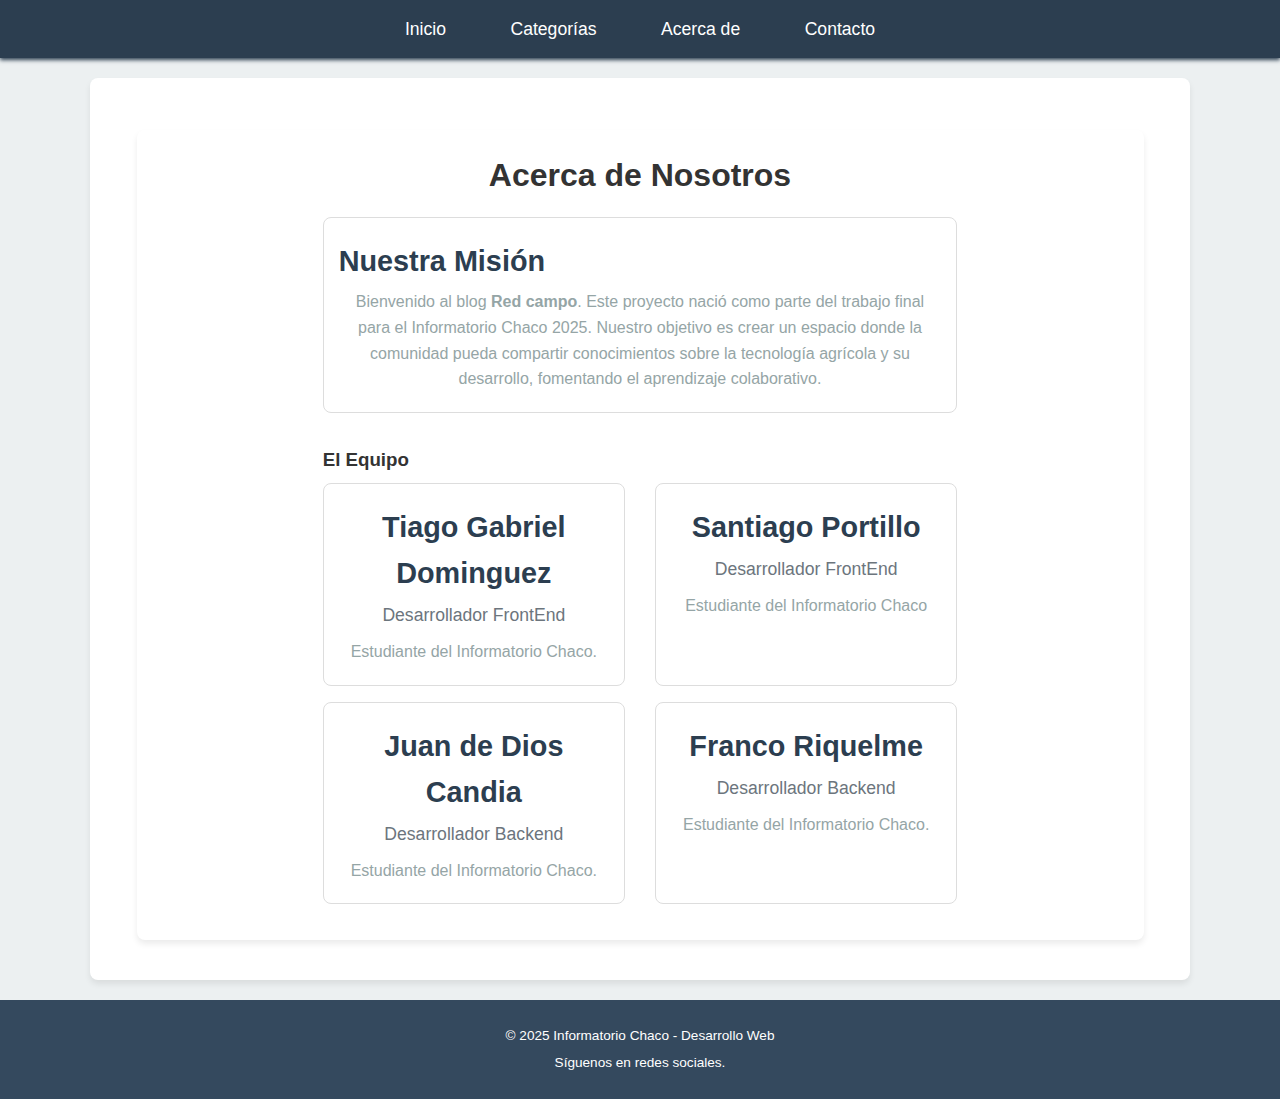
<file: templates/AcercaDe.html>
<!DOCTYPE html>
<html lang="es">
<head>
    <meta charset="UTF-8">
    <meta name="viewport" content="width=device-width, initial-scale=1.0">
    <title>Blog de Noticias</title>
    <link rel="stylesheet" href="css/AcercaDe.css">

</head>
<body>
    
    <header>
        <nav>
            <ul>
                <li><a href="index.html">Inicio</a></li>
                <li><a href="#">Categorías</a></li>
                <li><a href="#">Acerca de</a></li>
                <li><a href="Form.html">Contacto</a></li>
            
            </ul>
        </nav>
    </header>

    <main class="container">
        <div class="container mt-5">
            <div class="row">
                <div class="col-md-8 offset-md-2">
                    <h1 class="text-center mb-4">Acerca de Nosotros</h1>
                    
                    <div class="card mb-4 shadow-sm">
                        <div class="card-body">
                            <h2 class="card-title">Nuestra Misión</h2>
                            <p class="card-text">
                                Bienvenido al blog <strong>Red campo</strong>. Este proyecto nació como parte del trabajo final para el Informatorio Chaco 2025.
                                Nuestro objetivo es crear un espacio donde la comunidad pueda compartir conocimientos sobre la tecnología agrícola y su desarrollo, fomentando el aprendizaje colaborativo.
                            </p>
                        </div>
                    </div>

                    <h3 class="mt-5 mb-3">El Equipo</h3>
                    <div class="row">
                        <div class="col-md-6 mb-4">
                            <div class="card h-100">
                                <div class="card-body text-center">
                                    <h5 class="card-title">Tiago Gabriel Dominguez</h5>
                                    <p class="card-text text-muted">Desarrollador FrontEnd</p>
                                    <p class="card-text small">
                                        Estudiante del Informatorio Chaco. 
                                    </p>
                                </div>
                            </div>
                        </div>

                        <div class="col-md-6 mb-4">
                            <div class="card h-100">
                                <div class="card-body text-center">
                                    <h5 class="card-title">Santiago Portillo</h5>
                                    <p class="card-text text-muted">Desarrollador FrontEnd</p>
                                    <p class="card-text small">
                                        Estudiante del Informatorio Chaco
                                    </p>
                                </div>
                            </div>
                        </div>

                        <div class="col-md-6 mb-4">
                            <div class="card h-100">
                                <div class="card-body text-center">
                                    <h5 class="card-title">Juan de Dios Candia</h5>
                                    <p class="card-text text-muted">Desarrollador Backend</p>
                                    <p class="card-text small">
                                        Estudiante del Informatorio Chaco. 
                                    </p>
                                </div>
                            </div>
                        </div>

                        <div class="col-md-6 mb-4">
                            <div class="card h-100">
                                <div class="card-body text-center">
                                    <h5 class="card-title">Franco Riquelme</h5>
                                    <p class="card-text text-muted">Desarrollador Backend</p>
                                    <p class="card-text small">
                                        Estudiante del Informatorio Chaco. 
                                    </p>
                                </div>
                            </div>
                        </div>

                    </div>

                </div>
            </div>
        </div>
    </main>

    <footer>
        <p>&copy; 2025 Informatorio Chaco - Desarrollo Web</p>
        <p>Síguenos en redes sociales.</p>
    </footer>
</body>
</html>
</file>
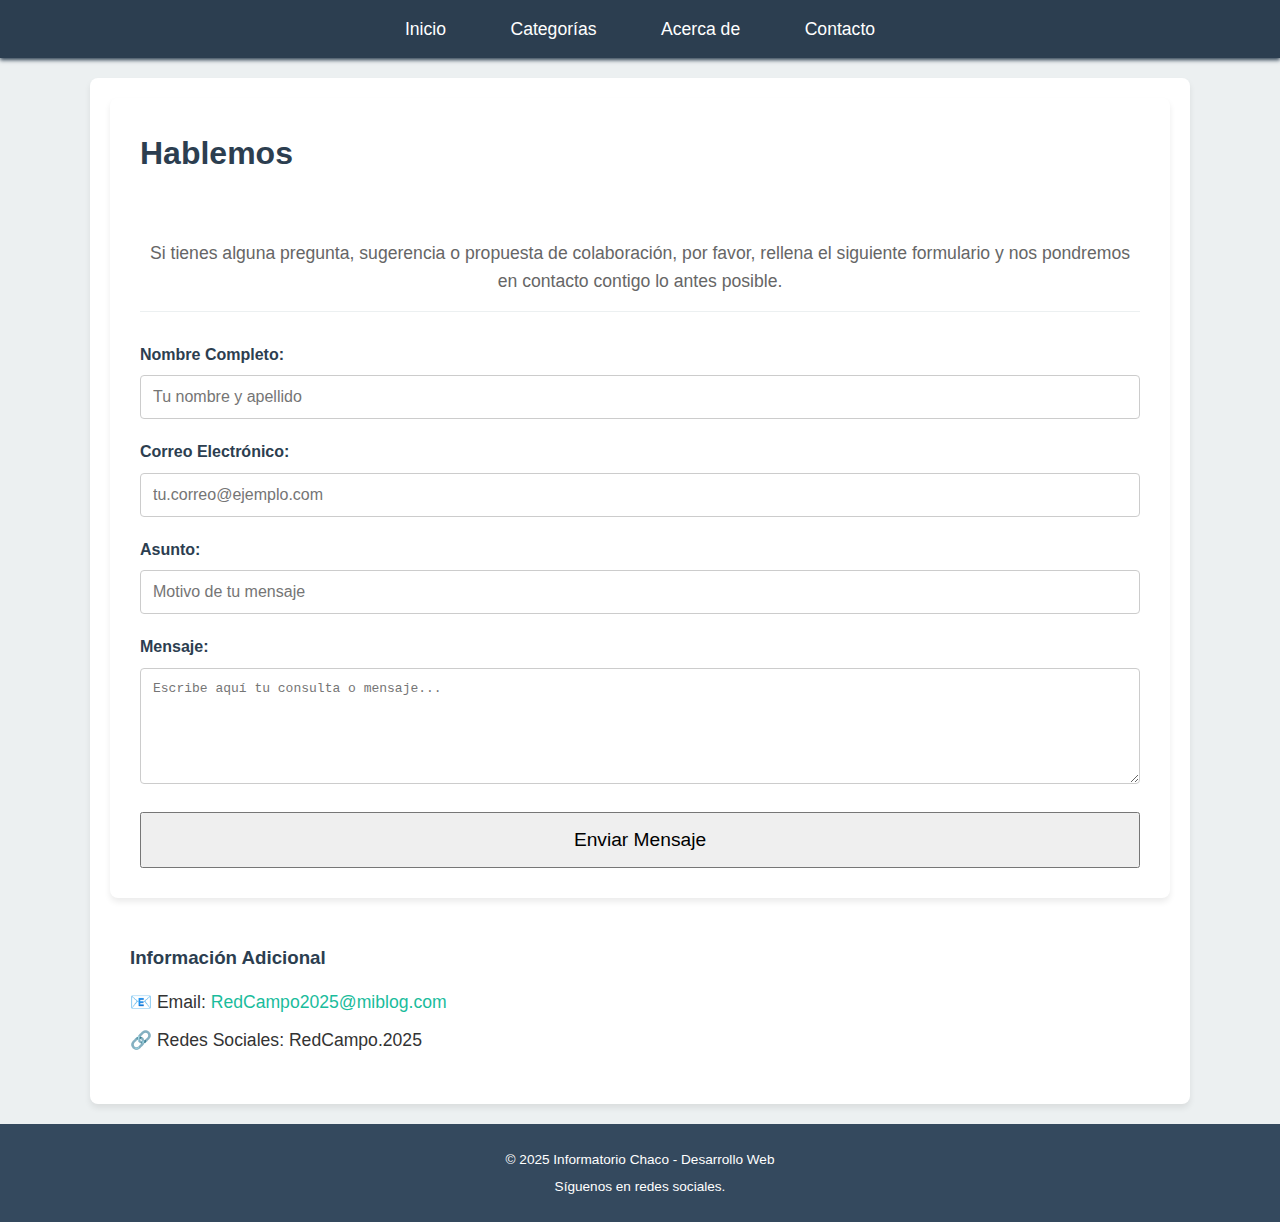
<file: templates/Form.html>
<!DOCTYPE html>
<html lang="es">
<head>
    <meta charset="UTF-8">
    <meta name="viewport" content="width=device-width, initial-scale=1.0">
    <title>Blog de Noticias</title>
    <link rel="stylesheet" href="css/Form.css">

</head>
<body>
    
    <header>
        <nav>
            <ul>
                <li><a href="index.html">Inicio</a></li>
                <li><a href="#">Categorías</a></li>
                <li><a href="AcercaDe.html">Acerca de</a></li>
                <li><a href="#">Contacto</a></li>
            
            </ul>
        </nav>
    </header>

    <main class="container">
        <section class="contact-section">
            <h2 class="section-title">Hablemos</h2>
            <p class="section-description">Si tienes alguna pregunta, sugerencia o propuesta de colaboración, por favor, rellena el siguiente formulario y nos pondremos en contacto contigo lo antes posible.</p>

            <form action="{% url 'enviar_contacto' %}" method="POST" class="contact-form">
                
                <div class="form-group">
                    <label for="nombre">Nombre Completo:</label>
                    <input type="text" id="nombre" name="nombre" required placeholder="Tu nombre y apellido">
                </div>

                <div class="form-group">
                    <label for="email">Correo Electrónico:</label>
                    <input type="email" id="email" name="email" required placeholder="tu.correo@ejemplo.com">
                </div>

                <div class="form-group">
                    <label for="asunto">Asunto:</label>
                    <input type="text" id="asunto" name="asunto" placeholder="Motivo de tu mensaje">
                </div>

                <div class="form-group">
                    <label for="mensaje">Mensaje:</label>
                    <textarea id="mensaje" name="mensaje" required rows="6" placeholder="Escribe aquí tu consulta o mensaje..."></textarea>
                </div>

                <button type="submit" class="btn btn-primary">Enviar Mensaje</button>
            </form>
        </section>
    
        <section class="contact-info">
            <h3>Información Adicional</h3>
            <ul>
                <li>📧 Email: <a href="mailto:contacto@miblog.com">RedCampo2025@miblog.com</a></li>
                <li>🔗 Redes Sociales: RedCampo.2025</li>
            </ul>
        </section>
    </main>

    <footer>
        <p>&copy; 2025 Informatorio Chaco - Desarrollo Web</p>
        <p>Síguenos en redes sociales.</p>
    </footer>
</body>
</html>
</file>
<file: templates/css/AcercaDe.css>
:root {
    --color-primario: #1abc9c;      /* Verde Menta (para acentos) */
    --color-secundario: #2c3e50;    /* Azul Oscuro (para fondo principal) */
    --color-texto: #333;            /* Gris Oscuro */
    --color-fondo: #ecf0f1;         /* Gris Muy Claro */
    --sombra-suave: 0 4px 6px rgba(0, 0, 0, 0.08);
}

* {
    box-sizing: border-box;
    margin: 0;
    padding: 0;
}

body {
    font-family: 'Segoe UI', Tahoma, Geneva, Verdana, sans-serif;
    line-height: 1.6;
    color: var(--color-texto);
    background-color: var(--color-fondo);
    min-height: 100vh; 
    display: flex;
    flex-direction: column;
}

a {
    color: var(--color-primario);
    text-decoration: none;
    transition: color 0.3s;
}

a:hover {
    color: var(--color-secundario);
}

.container {
    width: 95%;
    max-width: 1100px;
    margin: 20px auto;
    padding: 20px;
    background-color: white;
    border-radius: 8px;
    box-shadow: var(--sombra-suave);
    flex-grow: 1; 
}

header {
    background-color: var(--color-secundario);
    color: white;
    padding: 15px 0;
    box-shadow: 0 2px 4px var(--color-secundario);
}

nav ul {
    list-style: none;
    text-align: center;
}

nav ul li {
    display: inline;
    margin: 0 18px;
    font-size: 1.1em;
}

nav ul li a {
    color: white;
    padding: 8px 12px;
    border-radius: 4px;
    transition: background-color 0.3s;
}

nav ul li a:hover {
    background-color: var(--color-primario);
    color: var(--color-secundario);
}
main p {
    font-size: 1.5em;
    text-align: center;
    padding: 50px 0;
    color: #95a5a6; 
}


footer {
    background-color: #34495e; 
    color: white;
    text-align: center;
    padding: 20px 0;
    font-size: 0.85em;
}

footer p {
    margin: 5px 0;
}


@media (max-width: 600px) {
    nav ul li {
        display: block;
        margin: 5px 0;
    }
    header {
        padding: 10px 0;
    }
    .container {
        margin: 10px auto;
        padding: 15px;
    }
}


.mt-5 {
    margin-top: 2rem !important; 
}

.mb-4 {
    margin-bottom: 1rem !important; 
}

.mb-3 {
    margin-bottom: 0.5rem !important; }

.text-center {
    text-align: center;
}

.text-muted {
    color: #6c757d;
}

.small {
    font-size: 0.9em;
}

.row {
    display: flex;
    flex-wrap: wrap; 
    margin-left: -15px;
    margin-right: -15px;
}

.row > div[class*="col-"] {
    padding-left: 15px;
    padding-right: 15px;
}

.col-md-8 {
    width: 66.66667%; /* 8 / 12 */
}

.col-md-6 {
    width: 50%; /* 6 / 12 */
}

.offset-md-2 {
    margin-left: 16.66667%; /* 2 / 12 */
}

.card {
    background-color: white;
    border: 1px solid #ddd;
    border-radius: 8px;
    overflow: hidden; 
    transition: transform 0.3s, box-shadow 0.3s;
    padding: 5px 0;
}

.shadow-sm {
    box-shadow: 0 0.125rem 0.25rem var(--sombra-suave);
}

.card:hover {
    transform: translateY(-2px); 
    box-shadow: 0 0.5rem 1rem rgba(0, 0, 0, 0.15);
}

.card-body {
    padding: 15px; 
}


.card-title {
    color: var(--color-secundario);
    font-size: 1.8em;
    margin-bottom: 5px; 
    font-weight: 600; 
}

.card-text.text-muted {
    font-size: 1.1em; 
    margin-bottom: 10px;
    display: block; 
}


.card-text {
    font-size: 1em;
    padding: 0px;
}


.h-100 {
    height: 100%;
}

@media (max-width: 992px) {
    .col-md-8, .col-md-6 {
        width: 100%;
    }
    .offset-md-2 {
        margin-left: 0;
    }
}
</file>
<file: templates/css/Form.css>
/* ==================================== */
/* 1. VARIABLES Y RESET BÁSICO          */
/* ==================================== */

:root {
    --color-primario: #1abc9c;      /* Verde Menta (para acentos) */
    --color-secundario: #2c3e50;    /* Azul Oscuro (para fondo principal) */
    --color-texto: #333;            /* Gris Oscuro */
    --color-fondo: #ecf0f1;         /* Gris Muy Claro */
    --sombra-suave: 0 4px 6px rgba(0, 0, 0, 0.08);
}

* {
    box-sizing: border-box;
    margin: 0;
    padding: 0;
}

body {
    font-family: 'Segoe UI', Tahoma, Geneva, Verdana, sans-serif;
    line-height: 1.6;
    color: var(--color-texto);
    background-color: var(--color-fondo);
    min-height: 100vh; /* Para asegurar que el footer esté abajo */
    display: flex;
    flex-direction: column;
}

a {
    color: var(--color-primario);
    text-decoration: none;
    transition: color 0.3s;
}

a:hover {
    color: var(--color-secundario);
}

.container {
    width: 95%;
    max-width: 1100px;
    margin: 20px auto;
    padding: 20px;
    background-color: white;
    border-radius: 8px;
    box-shadow: var(--sombra-suave);
    flex-grow: 1; /* Para que el main ocupe el espacio restante */
}

/* ==================================== */
/* 2. HEADER Y NAVEGACIÓN               */
/* ==================================== */

header {
    background-color: var(--color-secundario);
    color: white;
    padding: 15px 0;
    box-shadow: 0 2px 4px var(--color-secundario);
}

nav ul {
    list-style: none;
    text-align: center;
}

nav ul li {
    display: inline;
    margin: 0 18px;
    font-size: 1.1em;
}

nav ul li a {
    color: white;
    padding: 8px 12px;
    border-radius: 4px;
    transition: background-color 0.3s;
}

nav ul li a:hover {
    background-color: var(--color-primario);
    color: var(--color-secundario);
}

/* ==================================== */
/* 3. CONTENIDO PRINCIPAL (MAIN)        */
/* ==================================== */

/* Estilo simple para el texto HOLAS, se reemplazará por el contenido de las apps */
main p {
    font-size: 1.5em;
    text-align: center;
    padding: 50px 0;
    color: #95a5a6; /* Gris claro para el texto de relleno */
}


/* ==================================== */
/* 4. FOOTER                            */
/* ==================================== */

footer {
    background-color: #34495e; /* Un tono un poco más oscuro que el header */
    color: white;
    text-align: center;
    padding: 20px 0;
    font-size: 0.85em;
}

footer p {
    margin: 5px 0;
}

/* ==================================== */
/* 5. RESPONSIVIDAD BÁSICA              */
/* ==================================== */

@media (max-width: 600px) {
    nav ul li {
        display: block; /* La navegación se vuelve vertical en móviles */
        margin: 5px 0;
    }
    header {
        padding: 10px 0;
    }
    .container {
        margin: 10px auto;
        padding: 15px;
    }
}

/* ==================================== */
/* 8. ESTILOS PARA FORMULARIOS (Contacto, Login, Registro) */
/* ==================================== */

.contact-section {
    /* Usa la misma clase de contenedor para mantener el estilo de tarjeta */
    background-color: white;
    padding: 30px;
    margin-bottom: 25px;
    border-radius: 8px;
    box-shadow: var(--sombra-suave); /* Definida previamente en index.css */
}

.section-title {
    color: var(--color-secundario);
    font-size: 2em;
    margin-bottom: 10px;
}

.section-description {
    font-size: 1.1em;
    color: #666;
    margin-bottom: 30px;
    border-bottom: 1px solid var(--color-fondo);
    padding-bottom: 15px;
}

.form-group {
    margin-bottom: 20px;
}

.form-group label {
    display: block;
    font-weight: bold;
    margin-bottom: 8px;
    color: var(--color-secundario);
}

.contact-form input[type="text"],
.contact-form input[type="email"],
.contact-form textarea {
    width: 100%;
    padding: 12px;
    border: 1px solid #ccc;
    border-radius: 4px;
    font-size: 1em;
    transition: border-color 0.3s, box-shadow 0.3s;
}

.contact-form input:focus,
.contact-form textarea:focus {
    border-color: var(--color-primario);
    box-shadow: 0 0 5px rgba(26, 188, 156, 0.5); /* Sombra con color primario */
    outline: none;
}

.contact-form textarea {
    resize: vertical;
}

/* Estilo del botón de envío (reutiliza el estilo btn-primary) */
.contact-form .btn-primary {
    width: 100%;
    padding: 15px;
    font-size: 1.2em;
}

/* Estilos para la información de contacto alternativa */
.contact-info {
    padding: 20px;
    margin-top: 20px;
}

.contact-info h3 {
    color: var(--color-secundario);
    margin-bottom: 15px;
}

.contact-info ul {
    list-style: none;
    padding-left: 0;
}

.contact-info ul li {
    margin-bottom: 10px;
    font-size: 1.1em;
}

.contact-info a {
    font-weight: normal;
}
</file>
